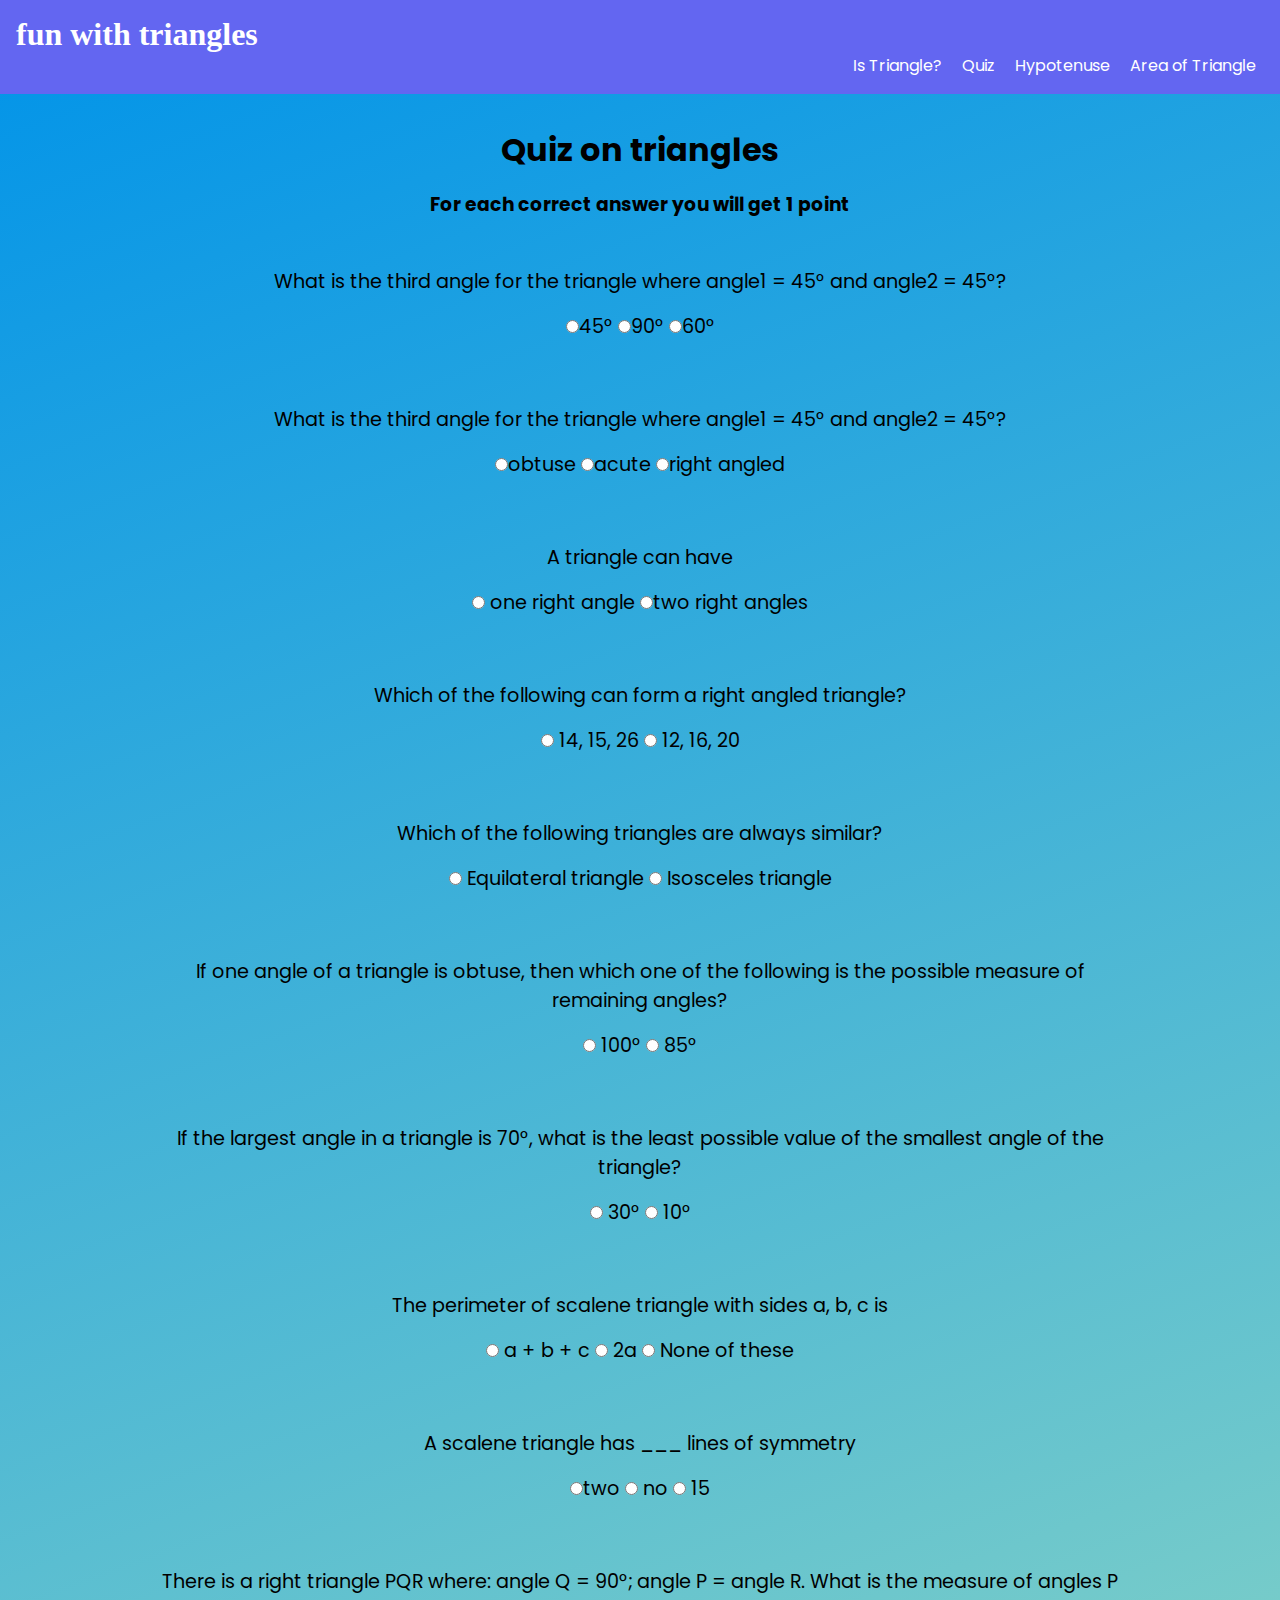
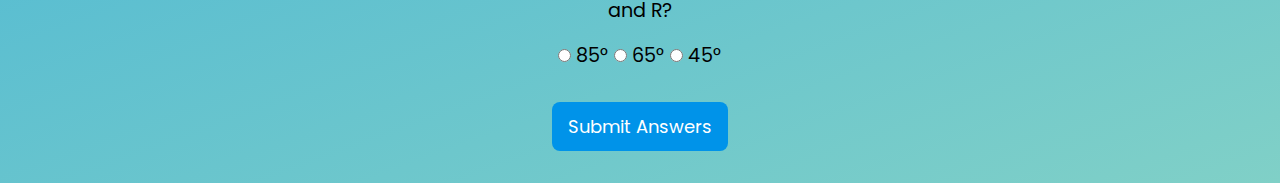
<file: index.html>
<!DOCTYPE html>
<html lang="en">
  <head>
    <meta charset="UTF-8" />
    <meta http-equiv="X-UA-Compatible" content="IE=edge" />
    <meta name="viewport" content="width=device-width, initial-scale=1.0" />
    <title>Quiz on Triangles</title>
 
    <link rel="stylesheet" href="./style.css" />
    <link rel="stylesheet" href="./styles/quiz.css" />
  </head>
  <body>
    <header>
      <h1>fun with triangles</h1>
      <nav>
        <a href="./pages/angles-triangles.html">Is Triangle?</a>
        <a href="/">Quiz</a>
        <a href="./pages/calculate-hypo.html">Hypotenuse</a>
        <a href="./pages/calculate-area.html">Area of Triangle</a>
      </nav>
    </header>
    <main class="quiz-main">
      <h1>Quiz on triangles</h1>
      <h3>For each correct answer you will get 1 point</h3>
      <form class="quiz-form">
        <div class="question-container">
          <p>
            What is the third angle for the triangle where angle1 = 45° and
            angle2 = 45°?
          </p>
          <label><input type="radio" name="question1" value="45°" />45°</label>
          <label><input type="radio" name="question1" value="90°" />90°</label>
          <label><input type="radio" name="question1" value="60°" />60°</label>
        </div>
        <div class="question-container">
          <p>
            What is the third angle for the triangle where angle1 = 45° and
            angle2 = 45°?
          </p>
          <label>
            <input type="radio" name="question2" value="obtuse" />obtuse
          </label>
          <label
            ><input type="radio" name="question2" value="acute" />acute</label
          >
          <label
            ><input type="radio" name="question2" value="right angled" />right
            angled</label
          >
        </div>
        <div class="question-container">
          <p>A triangle can have</p>
          <label>
            <input type="radio" name="question3" value="one right angle" />
            one right angle
          </label>
          <label
            ><input type="radio" name="question3" value="two right angles" />two
            right angles</label
          >
        </div>
        <div class="question-container">
          <p>Which of the following can form a right angled triangle?</p>
          <label>
            <input type="radio" name="question4" value="14, 15, 26" />
            14, 15, 26
          </label>
          <label>
            <input type="radio" name="question4" value="12, 16, 20" />
            12, 16, 20</label
          >
        </div>
        <div class="question-container">
          <p>Which of the following triangles are always similar?</p>
          <label>
            <input type="radio" name="question5" value="Equilateral triangle" />
            Equilateral triangle
          </label>
          <label>
            <input type="radio" name="question5" value="Isosceles triangle" />
            Isosceles triangle</label
          >
        </div>
        <div class="question-container">
          <p>
            If one angle of a triangle is obtuse, then which one of the
            following is the possible measure of remaining angles?
          </p>
          <label>
            <input type="radio" name="question6" value="100°" />
            100°
          </label>
          <label>
            <input type="radio" name="question6" value="85°" />
            85°</label
          >
        </div>

        <div class="question-container">
          <p>
            If the largest angle in a triangle is 70°, what is the least
            possible value of the smallest angle of the triangle?
          </p>
          <label>
            <input type="radio" name="question7" value="30°" />
            30°
          </label>
          <label>
            <input type="radio" name="question7" value="10°" />
            10°
          </label>
        </div>

        <div class="question-container">
          <p>The perimeter of scalene triangle with sides a, b, c is</p>
          <label>
            <input type="radio" name="question8" value="a + b + c" />
            a + b + c
          </label>
          <label>
            <input type="radio" name="question8" value="2a" />
            2a
          </label>
          <label>
            <input type="radio" name="question8" value="None of these" />
            None of these
          </label>
        </div>

        <div class="question-container">
          <p>A scalene triangle has ___ lines of symmetry</p>
          <label>
            <input type="radio" name="question9" value="two" />two
          </label>
          <label>
            <input type="radio" name="question9" value="no" />
            no
          </label>
          <label>
            <input type="radio" name="question9" value="15" />
            15
          </label>
        </div>

        <div class="question-container">
          <p>
            There is a right triangle PQR where: angle Q = 90°; angle P = angle
            R. What is the measure of angles P and R?
          </p>
          <label>
            <input type="radio" name="question10" value="85°" />
            85°
          </label>
          <label>
            <input type="radio" name="question10" value="65°" />
            65°
          </label>
          <label>
            <input type="radio" name="question10" value="45°" />
            45°
          </label>
        </div>
      </form>
      <button class="btn-check" id="submit-answers-btn">Submit Answers</button>
      <h2 class="output"></h2>
    </main>
    <script src="./scripts/quiz.js"></script>
  </body>
</html>
</file>
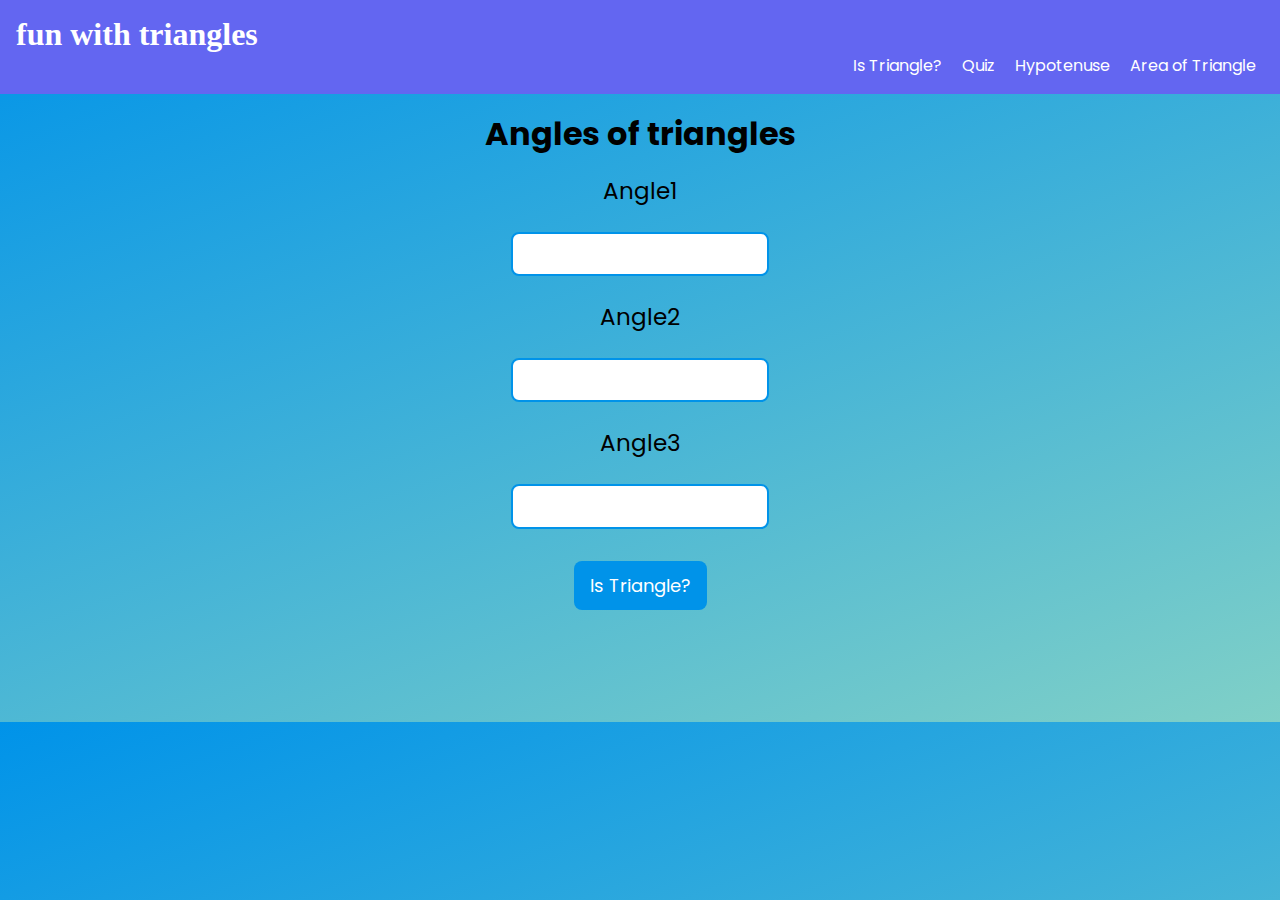
<file: pages/angles-triangles.html>
<!DOCTYPE html>
<html lang="en">
  <head>
    <meta charset="UTF-8" />
    <meta http-equiv="X-UA-Compatible" content="IE=edge" />
    <meta name="viewport" content="width=device-width, initial-scale=1.0" />
    <title>Angles of Triangles</title>
 
    <link rel="stylesheet" href="../style.css" />
  </head>
  <body>
    <header>
      <h1>fun with triangles</h1>
      <nav>
        <a href="/">Is Triangle?</a>
        <a href="../index.html">Quiz</a>
        <a href="../pages/calculate-hypo.html">Hypotenuse</a>
        <a href="../pages/calculate-area.html">Area of Triangle</a>
      </nav>
    </header>
    <main class="angles-triangles-main">
      <h1>Angles of triangles</h1>
      <label class="input-label" for="Angle1">
        <p>Angle1</p>
      </label>
      <input type="number" class="input-text angle-input" />
      <label class="input-label" for="Angle2">
        <p>Angle2</p>
      </label>
      <input type="number" class="input-text angle-input" />
      <label class="input-label" for="Angle3">
        <p>Angle3</p>
      </label>
      <input type="number" class="input-text angle-input" />
      <button class="btn-check" id="is-triangle-btn">Is Triangle?</button>
      <h2 class="output"></h2>
      <p id="output" class="output"></p>
    </main>
    <script src="../scripts/angles-triangles.js"></script>
  </body>
</html>
</file>
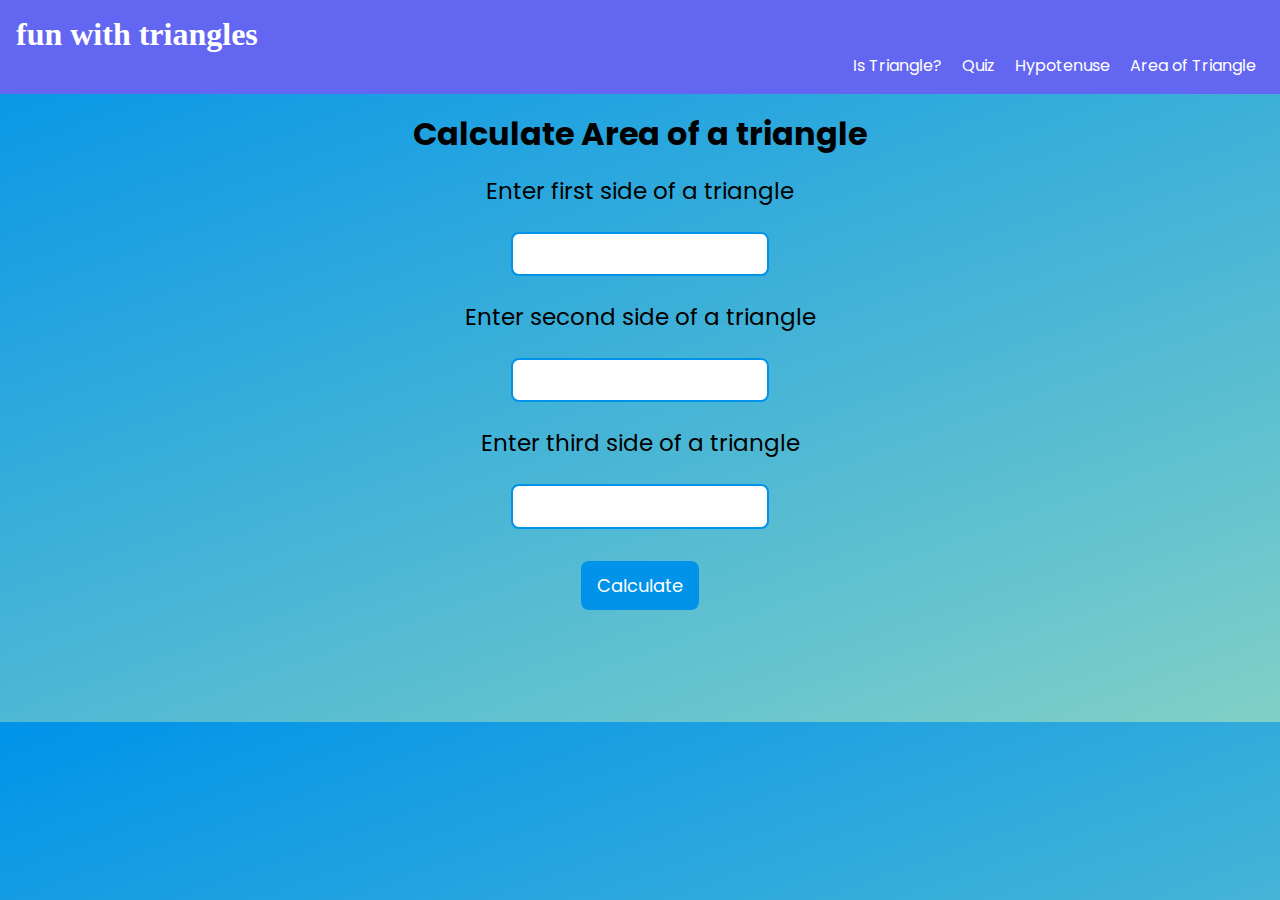
<file: pages/calculate-area.html>
<!DOCTYPE html>
<html lang="en">
  <head>
    <meta charset="UTF-8" />
    <meta http-equiv="X-UA-Compatible" content="IE=edge" />
    <meta name="viewport" content="width=device-width, initial-scale=1.0" />
    <title>Calculate area of a triangle</title>
 
    <link rel="stylesheet" href="../style.css" />
  </head>
  <body>
    <header>
      <h1>fun with triangles</h1>
      <nav>
        <a href="../pages/angles-triangles.html">Is Triangle?</a>
        <a href="../index.html">Quiz</a>
        <a href="../pages/calculate-hypo.html">Hypotenuse</a>
        <a href="/">Area of Triangle</a>
      </nav>
    </header>
    <main class="calculate-area-main">
      <h1>Calculate Area of a triangle</h1>
      <form id="calculate-area">
        <label class="input-label" for="first-side">
          <p>Enter first side of a triangle</p>
          <input class="input-text" required type="number" id="first-side" />
        </label>
        <label class="input-label" for="second-side">
          <p>Enter second side of a triangle</p>
          <input class="input-text" required type="number" id="second-side" />
        </label>
        <label class="input-label" for="third-side">
          <p>Enter third side of a triangle</p>
          <input class="input-text" required type="number" id="third-side" />
        </label>
        <button class="btn-check" type="submit">Calculate</button>
      </form>
      <p class="output calculate-area-output" id="output"></p>
    </main>
    <script src="../scripts/calculate-area.js"></script>
  </body>
</html>
</file>
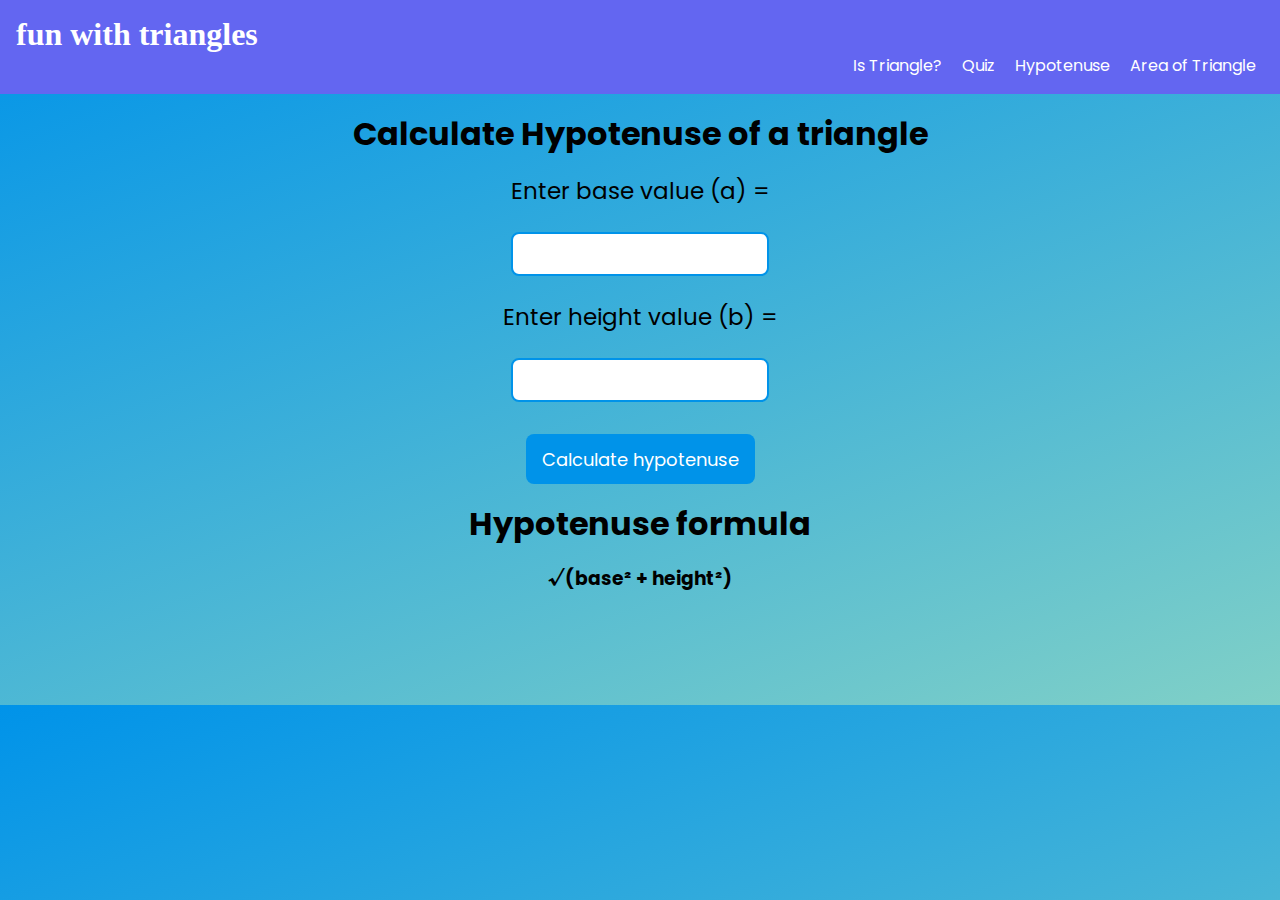
<file: pages/calculate-hypo.html>
<!DOCTYPE html>
<html lang="en">
  <head>
    <meta charset="UTF-8" />
    <meta http-equiv="X-UA-Compatible" content="IE=edge" />
    <meta name="viewport" content="width=device-width, initial-scale=1.0" />
    <title>Calculate Hypotenuse</title>

    <link rel="stylesheet" href="../style.css" />
  </head>
  <body>
    <header>
      <h1>fun with triangles</h1>
      <nav>
        <a href="../pages/angles-triangles.html">Is Triangle?</a>
        <a href="../index.html">Quiz</a>
        <a href="/">Hypotenuse</a>
        <a href="../pages/calculate-area.html">Area of Triangle</a>
      </nav>
    </header>
    <main class="calculate-hypo-main">
      <h1>Calculate Hypotenuse of a triangle</h1>
      <label class="input-label" for="a"
        ><p>Enter base value (a) =</p>
        <input type="number" class="input-text side-input" />
      </label>
      <label class="input-label" for="b">
        <p>Enter height value (b) =</p>
        <input type="number" class="input-text side-input" />
      </label>
      <button class="btn-check" id="calculate-hypotenuse-btn">
        Calculate hypotenuse
      </button>
      <h1>Hypotenuse formula</h1>
      <h3>√(base² + height²)</h3>
      <h2 class="output"></h2>
    </main>
    <script src="../scripts/calculate-hypo.js"></script>
  </body>
</html>
</file>
<file: style.css>
@import url('https://fonts.googleapis.com/css2?family=Poppins:wght@100;200;300;400;500;600;700;800;900&display=swap');


html {
  background-color: var(--background-dark);
  background-image: var(--background-gradient);
    color: var(--black);
  }

  
  * {
    margin: 0;
    padding: 0;
    box-sizing: border-box;
    font-family: 'Poppins', sans-serif;
  }
  
  body {
    text-align: center;
  }
  
  a {
    text-decoration: none;
  }
  
  li {
    list-style: none;
  }
  
  :root {
    --background-dark: #0093E9;
    --background-gradient: linear-gradient(160deg, #0093E9 0%, #80D0C7 100%);
    --black: #000;
    --white: #fff;
    --nav: #6366f1;
    
  }
  


header {
  padding: 1rem;
  background-color: var(--nav);
  color: #fff;
}

header h1 {
  font-family: "Megrim", cursive;
  text-align: initial;
}

nav {
  text-align: right;
}

nav > a {
  padding: 0 0.5rem;
  color: var(--white);
}
nav > a:hover {
  color: var(--background-dark);
}

/* Main */

main {
  margin: 0 0 7rem;
}

main h1 {
  margin: 1rem;
}

/*  Input */

.input-label {
  font-size: larger;
  color: var(--black);
  width: 256px;
}

.input-label p {
  font-size: larger;
  margin: 0.5rem;
}

.input-text {
  font-size: 14px;
  outline: #fff;
  padding: 0.6rem 1rem;
  margin: 1rem;
  border: 2px solid var(--background-dark);
  border-radius: 0.5rem;
  width: 100%;
  max-width: 258px;
}

.btn-check {
  background: var(--background-dark);
  border: none;
  color: #fff;
  padding: 0.7rem 1rem;
  border-radius: 0.5rem;
  font-size: large;
  cursor: pointer;
  outline: #fff;
  margin: 1rem auto;
  display: block;
}

.output {
  font-size: x-large;
  margin: 1rem;
}
</file>
<file: styles/quiz.css>
.quiz-main {
  margin: 2rem auto;
  width: 90%;
  text-align: center;
}

.question-container {
  width: 85%;
  margin: 1rem auto;
  font-size: larger;
  padding: 1rem 0;
}

.question-container p {
  margin: 1rem 0;
}
</file>
